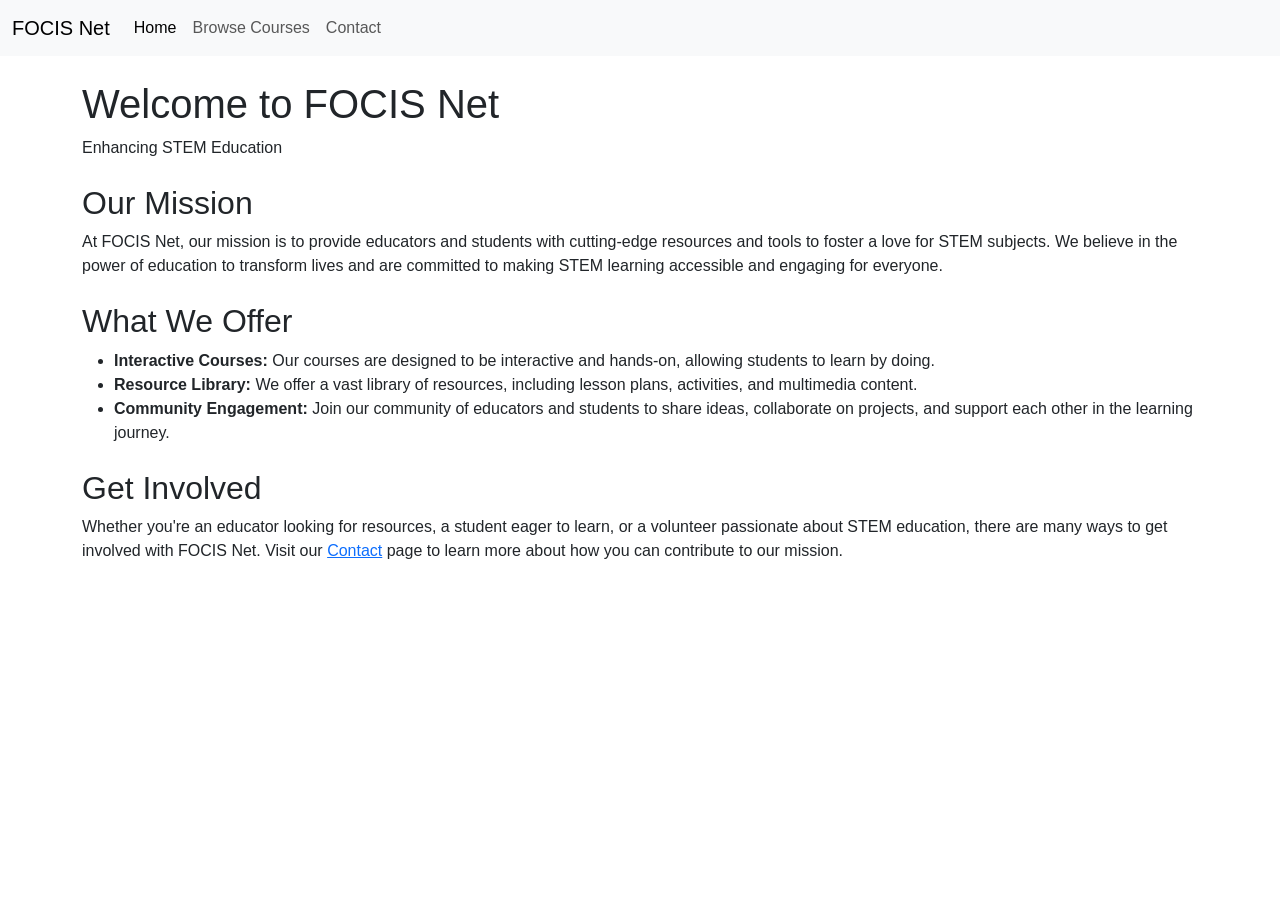
<file: index.html>
<!DOCTYPE html>
<html lang="en" manifest="site.manifest">
<head>
    <meta charset="UTF-8">
    <meta name="viewport" content="width=device-width, initial-scale=1.0">
    <meta http-equiv="X-UA-Compatible" content="IE=edge">
    <meta name="description" content="FOCIS Net is a platform dedicated to enhancing STEM education through innovative resources and advanced engagement.">
    <meta name="keywords" content="FOCIS Net, STEM education, innovative resources, engagement, science, technology, engineering, mathematics">
    <meta name="author" content="FOCIS Net Team">
    <meta property="og:title" content="FOCIS Net">
    <meta property="og:description" content="FOCIS Net is a platform dedicated to enhancing STEM education through innovative resources and advanced engagement.">
    <meta property="og:image" content="https://basinfobusiness.github.io/focisnet/images/icon-512-maskable.png">
    <meta property="og:url" content="https://basinfobusiness.github.io/focisnet/">
    <meta name="twitter:card" content="summary_large_image">
    <meta name="twitter:title" content="FOCIS Net">
    <meta name="twitter:description" content="FOCIS Net is a platform dedicated to enhancing STEM education through innovative resources and advanced engagement.">
    <meta name="twitter:image" content="https://basinfobusiness.github.io/focisnet/images/icon-512-maskable.png">
    <meta name="twitter:site" content="@FOCISNet">
    <meta name="twitter:creator" content="@FOCISNet">
    <meta name="theme-color" content="#ffffff">
    <meta name="apple-mobile-web-app-capable" content="yes">
    <meta name="apple-mobile-web-app-status-bar-style" content="default">
    <meta name="apple-mobile-web-app-title" content="FOCIS Net">
    <meta name="mobile-web-app-capable" content="yes">
    <title>FOCIS Net</title>
    <link rel="icon" href="favicon.ico">
    <link rel="stylesheet" href="css/site.css">
    <link rel="stylesheet" href="https://cdn.jsdelivr.net/npm/bootstrap-icons@1.11.3/font/bootstrap-icons.css" integrity="sha384-tViUnnbYAV00FLIhhi3v/dWt3Jxw4gZQcNoSCxCIFNJVCx7/D55/wXsrNIRANwdD" crossorigin="anonymous">
    <link rel="stylesheet" href="https://cdn.jsdelivr.net/npm/bootstrap@5.3.3/dist/css/bootstrap.min.css" integrity="sha384-QWTKZyjpPEjISv5WaRU9OFeRpok6YctnYmDr5pNlyT2bRjXh0JMhjY6hW+ALEwIH" crossorigin="anonymous">
    <script src="https://cdn.jsdelivr.net/npm/bootstrap@5.3.3/dist/js/bootstrap.min.js" integrity="sha384-0pUGZvbkm6XF6gxjEnlmuGrJXVbNuzT9qBBavbLwCsOGabYfZo0T0to5eqruptLy" crossorigin="anonymous"></script>
</head>
<body>
    <nav class="navbar navbar-expand-lg navbar-light bg-light">
        <div class="container-fluid">
            <a class="navbar-brand" href="index.html">FOCIS Net</a>
            <button class="navbar-toggler" type="button" data-bs-toggle="collapse" data-bs-target="#navbarNav" aria-controls="navbarNav" aria-expanded="false" aria-label="Toggle navigation">
                <span class="navbar-toggler-icon"></span>
            </button>
            <div class="collapse navbar-collapse" id="navbarNav">
                <ul class="navbar-nav">
                    <li class="nav-item">
                        <a class="nav-link active" onclick="navigate('/')">Home</a>
                    </li>
                    <li class="nav-item">
                        <a class="nav-link" onclick="navigate('/browses_courses')">Browse Courses</a>
                    </li>
                    <li class="nav-item">
                        <a class="nav-link" onclick="navigate('/contact')">Contact</a>
                    </li>
                </ul>
            </div>
        </div>
    </nav>
    <div class="container mt-4">
        <h1>Welcome to FOCIS Net</h1>
        <p>Enhancing STEM Education</p>
    </div>
    <div class="container mt-4">
        <h2>Our Mission</h2>
        <p>At FOCIS Net, our mission is to provide educators and students with cutting-edge resources and tools to foster a love for STEM subjects. We believe in the power of education to transform lives and are committed to making STEM learning accessible and engaging for everyone.</p>
    </div>
    <div class="container mt-4">
        <h2>What We Offer</h2>
        <ul>
            <li><strong>Interactive Courses:</strong> Our courses are designed to be interactive and hands-on, allowing students to learn by doing.</li>
            <li><strong>Resource Library:</strong> We offer a vast library of resources, including lesson plans, activities, and multimedia content.</li>
            <li><strong>Community Engagement:</strong> Join our community of educators and students to share ideas, collaborate on projects, and support each other in the learning journey.</li>
        </ul>
    </div>
    <div class="container mt-4">
        <h2>Get Involved</h2>
        <p>Whether you're an educator looking for resources, a student eager to learn, or a volunteer passionate about STEM education, there are many ways to get involved with FOCIS Net. Visit our <a href="contact.html">Contact</a> page to learn more about how you can contribute to our mission.</p>
    </div>
    <div id="content"></div>
    <script src="js/site.js"></script>
    <script src="js/app.js"></script>
</body>
</html>
</file>
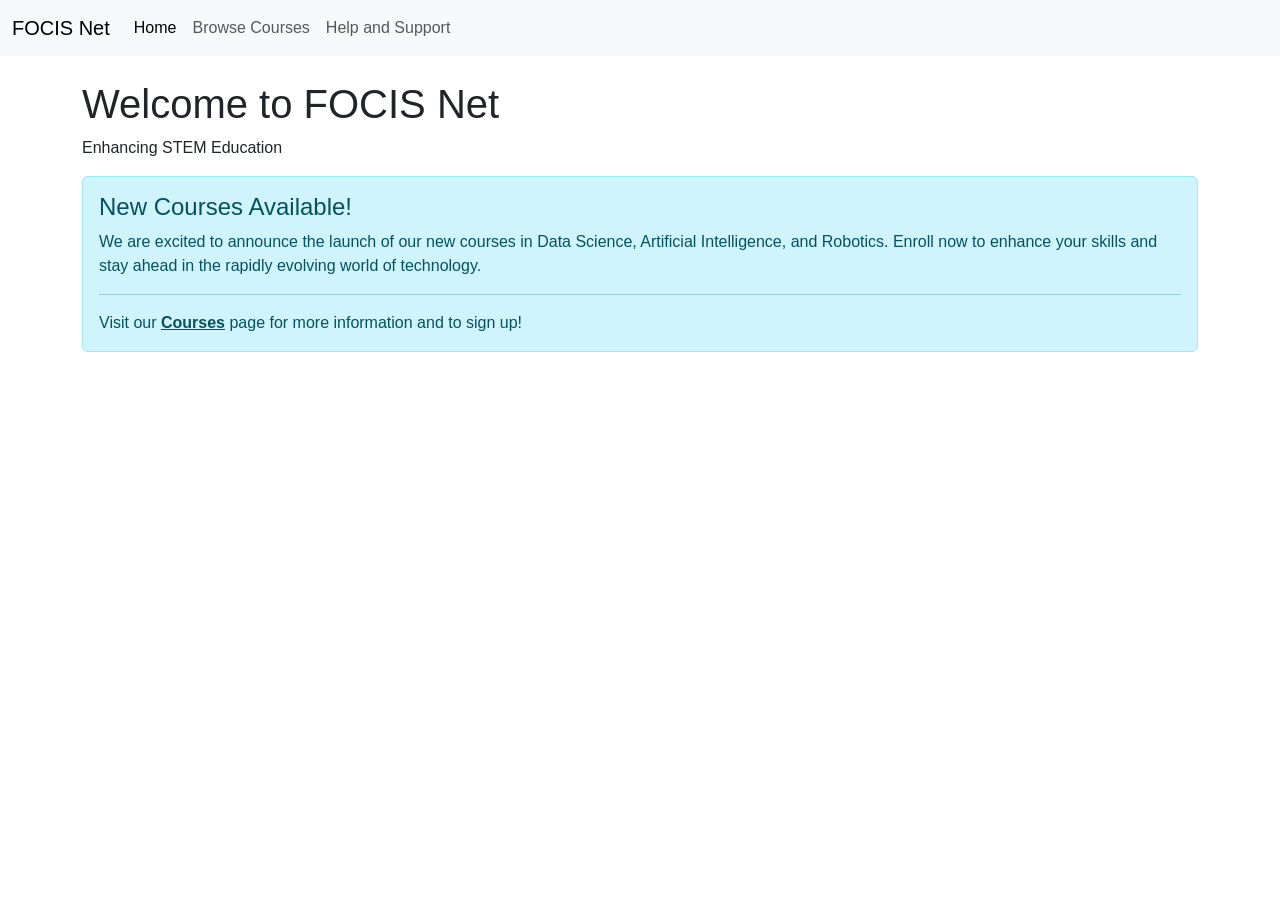
<file: browse_courses.html>
<!DOCTYPE html>
<html lang="en" manifest="site.manifest">
<head>
    <meta charset="UTF-8">
    <meta name="viewport" content="width=device-width, initial-scale=1.0">
    <meta http-equiv="X-UA-Compatible" content="IE=edge">
    <meta name="description" content="FOCIS Net is a platform dedicated to enhancing STEM education through innovative resources and advanced engagement.">
    <meta name="keywords" content="FOCIS Net, STEM education, innovative resources, engagement, science, technology, engineering, mathematics">
    <meta name="author" content="FOCIS Net Team">
    <meta property="og:title" content="FOCIS Net">
    <meta property="og:description" content="FOCIS Net is a platform dedicated to enhancing STEM education through innovative resources and advanced engagement.">
    <meta property="og:image" content="https://basinfobusiness.github.io/focisnet/images/icon-512-maskable.png">
    <meta property="og:url" content="https://basinfobusiness.github.io/focisnet/">
    <meta name="twitter:card" content="summary_large_image">
    <meta name="twitter:title" content="FOCIS Net">
    <meta name="twitter:description" content="FOCIS Net is a platform dedicated to enhancing STEM education through innovative resources and advanced engagement.">
    <meta name="twitter:image" content="https://basinfobusiness.github.io/focisnet/images/icon-512-maskable.png">
    <meta name="twitter:site" content="@FOCISNet">
    <meta name="twitter:creator" content="@FOCISNet">
    <meta name="theme-color" content="#ffffff">
    <meta name="apple-mobile-web-app-capable" content="yes">
    <meta name="apple-mobile-web-app-status-bar-style" content="default">
    <meta name="apple-mobile-web-app-title" content="FOCIS Net">
    <meta name="mobile-web-app-capable" content="yes">
    <title>FOCIS Net</title>
    <link rel="icon" href="favicon.ico">
    <link rel="stylesheet" href="css/site.css">
    <link rel="stylesheet" href="https://cdn.jsdelivr.net/npm/bootstrap-icons@1.11.3/font/bootstrap-icons.css" integrity="sha384-tViUnnbYAV00FLIhhi3v/dWt3Jxw4gZQcNoSCxCIFNJVCx7/D55/wXsrNIRANwdD" crossorigin="anonymous">
    <link rel="stylesheet" href="https://cdn.jsdelivr.net/npm/bootstrap@5.3.3/dist/css/bootstrap.min.css" integrity="sha384-QWTKZyjpPEjISv5WaRU9OFeRpok6YctnYmDr5pNlyT2bRjXh0JMhjY6hW+ALEwIH" crossorigin="anonymous">
    <script src="https://cdn.jsdelivr.net/npm/bootstrap@5.3.3/dist/js/bootstrap.min.js" integrity="sha384-0pUGZvbkm6XF6gxjEnlmuGrJXVbNuzT9qBBavbLwCsOGabYfZo0T0to5eqruptLy" crossorigin="anonymous"></script>
</head>
<body>
    <script type="module" src="https://basinfobusiness.github.io/focisnet/js/index.js"></script>
    <div id="navbar"></div>
    <div class="container mt-4">
        <h1>Welcome to FOCIS Net</h1>
        <p>Enhancing STEM Education</p>
    </div>
    <div class="container">
        <div class="alert alert-info" role="alert">
            <h4 class="alert-heading">New Courses Available!</h4>
            <p>We are excited to announce the launch of our new courses in Data Science, Artificial Intelligence, and Robotics. Enroll now to enhance your skills and stay ahead in the rapidly evolving world of technology.</p>
            <hr>
            <p class="mb-0">Visit our <a href="courses.html" class="alert-link">Courses</a> page for more information and to sign up!</p>
        </div>
    </div>
    <script src="js/site.js"></script>
</body>
</html>
</file>
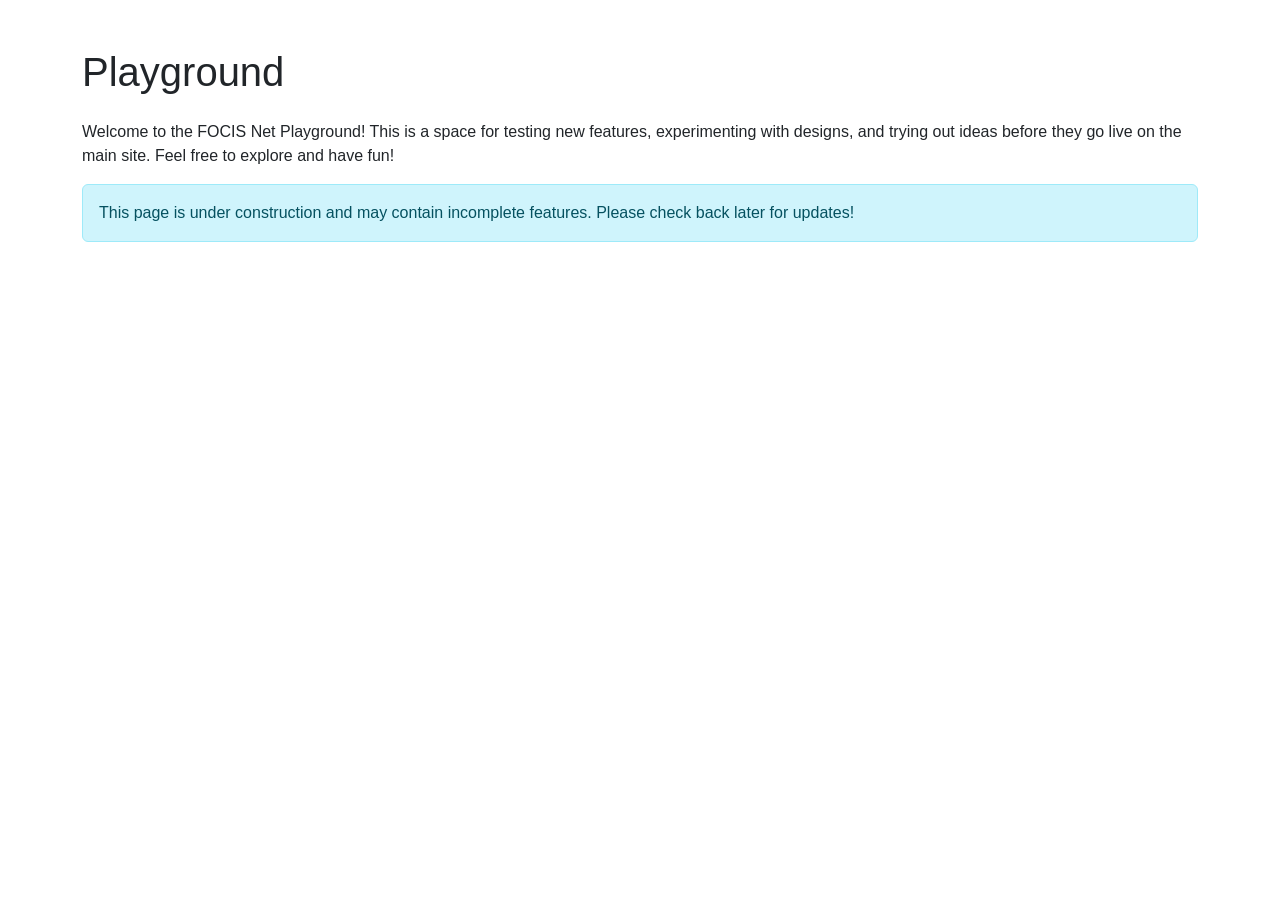
<file: playground.html>
<!DOCTYPE html>
<html lang="en">
<head>
    <meta charset="UTF-8">
    <meta name="viewport" content="width=device-width, initial-scale=1.0">
    <meta http-equiv="X-UA-Compatible" content="IE=edge">
    <meta name="description" content="FOCIS Net is a platform dedicated to enhancing STEM education through innovative resources and advanced engagement.">
    <meta name="keywords" content="FOCIS Net, STEM education, innovative resources, engagement, science, technology, engineering, mathematics">
    <meta name="author" content="FOCIS Net Team">
    <meta property="og:title" content="FOCIS Net">
    <meta property="og:description" content="FOCIS Net is a platform dedicated to enhancing STEM education through innovative resources and advanced engagement.">
    <meta property="og:image" content="https://basinfobusiness.github.io/focisnet/images/icon-512-maskable.png">
    <meta property="og:url" content="https://basinfobusiness.github.io/focisnet/">
    <meta name="twitter:card" content="summary_large_image">
    <meta name="twitter:title" content="FOCIS Net">
    <meta name="twitter:description" content="FOCIS Net is a platform dedicated to enhancing STEM education through innovative resources and advanced engagement.">
    <meta name="twitter:image" content="https://basinfobusiness.github.io/focisnet/images/icon-512-maskable.png">
    <meta name="twitter:site" content="@FOCISNet">
    <meta name="twitter:creator" content="@FOCISNet">
    <meta name="theme-color" content="#ffffff">
    <meta name="apple-mobile-web-app-capable" content="yes">
    <meta name="apple-mobile-web-app-status-bar-style" content="default">
    <meta name="apple-mobile-web-app-title" content="FOCIS Net">
    <meta name="mobile-web-app-capable" content="yes">
    <title>FOCIS Net | Playground</title>
    <link rel="icon" href="favicon.ico">
    <link rel="stylesheet" href="css/site.css">
    <link rel="stylesheet" href="https://cdn.jsdelivr.net/npm/bootstrap-icons@1.11.3/font/bootstrap-icons.css" integrity="sha384-tViUnnbYAV00FLIhhi3v/dWt3Jxw4gZQcNoSCxCIFNJVCx7/D55/wXsrNIRANwdD" crossorigin="anonymous">
    <link rel="stylesheet" href="https://cdn.jsdelivr.net/npm/bootstrap@5.3.3/dist/css/bootstrap.min.css" integrity="sha384-QWTKZyjpPEjISv5WaRU9OFeRpok6YctnYmDr5pNlyT2bRjXh0JMhjY6hW+ALEwIH" crossorigin="anonymous">
    <script src="https://cdn.jsdelivr.net/npm/bootstrap@5.3.3/dist/js/bootstrap.min.js" integrity="sha384-0pUGZvbkm6XF6gxjEnlmuGrJXVbNuzT9qBBavbLwCsOGabYfZo0T0to5eqruptLy" crossorigin="anonymous"></script>
</head>
<body>
    <div class="container my-5">
        <h1 class="mb-4">Playground</h1>
        <p>Welcome to the FOCIS Net Playground! This is a space for testing new features, experimenting with designs, and trying out ideas before they go live on the main site. Feel free to explore and have fun!</p>
        <div class="alert alert-info" role="alert">
            This page is under construction and may contain incomplete features. Please check back later for updates!
        </div>
    </div>
</body>
</html>
</file>
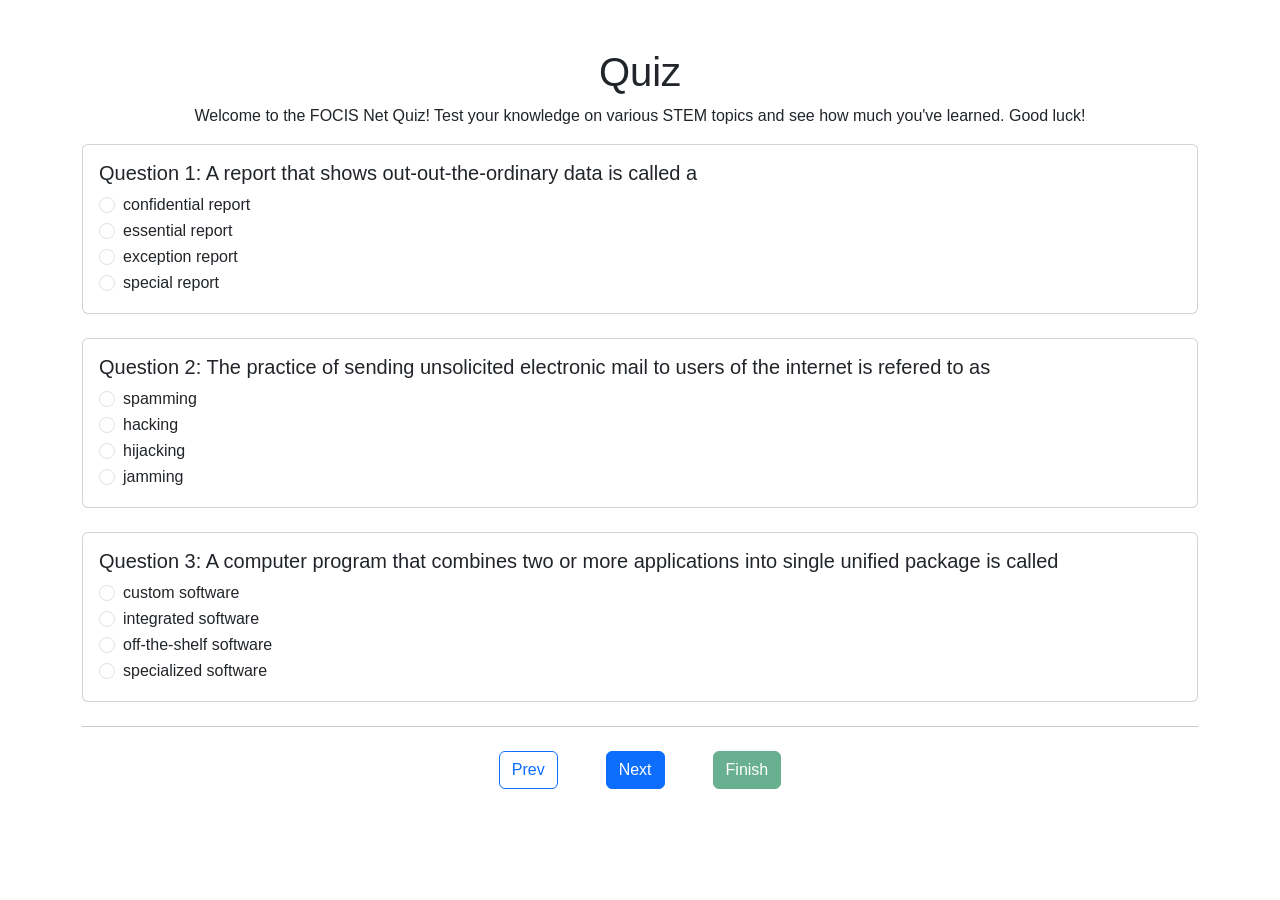
<file: quiz.html>
<!DOCTYPE html>
<html lang="en">
<head>
    <meta charset="UTF-8">
    <meta name="viewport" content="width=device-width, initial-scale=1.0">
    <meta http-equiv="X-UA-Compatible" content="IE=edge">
    <meta name="description" content="FOCIS Net is a platform dedicated to enhancing STEM education through innovative resources and advanced engagement.">
    <meta name="keywords" content="FOCIS Net, STEM education, innovative resources, engagement, science, technology, engineering, mathematics">
    <meta name="author" content="FOCIS Net Team">
    <meta property="og:title" content="FOCIS Net">
    <meta property="og:description" content="FOCIS Net is a platform dedicated to enhancing STEM education through innovative resources and advanced engagement.">
    <meta property="og:image" content="https://basinfobusiness.github.io/focisnet/images/icon-512-maskable.png">
    <meta property="og:url" content="https://basinfobusiness.github.io/focisnet/">
    <meta name="twitter:card" content="summary_large_image">
    <meta name="twitter:title" content="FOCIS Net">
    <meta name="twitter:description" content="FOCIS Net is a platform dedicated to enhancing STEM education through innovative resources and advanced engagement.">
    <meta name="twitter:image" content="https://basinfobusiness.github.io/focisnet/images/icon-512-maskable.png">
    <meta name="twitter:site" content="@FOCISNet">
    <meta name="twitter:creator" content="@FOCISNet">
    <meta name="theme-color" content="#ffffff">
    <meta name="apple-mobile-web-app-capable" content="yes">
    <meta name="apple-mobile-web-app-status-bar-style" content="default">
    <meta name="apple-mobile-web-app-title" content="FOCIS Net">
    <meta name="mobile-web-app-capable" content="yes">
    <title>FOCIS Net | Quiz</title>
    <link rel="icon" href="favicon.ico">
    <link rel="stylesheet" href="css/site.css">
    <link rel="stylesheet" href="https://cdn.jsdelivr.net/npm/bootstrap-icons@1.11.3/font/bootstrap-icons.css" integrity="sha384-tViUnnbYAV00FLIhhi3v/dWt3Jxw4gZQcNoSCxCIFNJVCx7/D55/wXsrNIRANwdD" crossorigin="anonymous">
    <link rel="stylesheet" href="https://cdn.jsdelivr.net/npm/bootstrap@5.3.3/dist/css/bootstrap.min.css" integrity="sha384-QWTKZyjpPEjISv5WaRU9OFeRpok6YctnYmDr5pNlyT2bRjXh0JMhjY6hW+ALEwIH" crossorigin="anonymous">
    <script src="https://cdn.jsdelivr.net/npm/bootstrap@5.3.3/dist/js/bootstrap.min.js" integrity="sha384-0pUGZvbkm6XF6gxjEnlmuGrJXVbNuzT9qBBavbLwCsOGabYfZo0T0to5eqruptLy" crossorigin="anonymous"></script>
</head>
<body>
    <div class="container">
        <h1 class="text-center mt-5">Quiz</h1>
        <p class="text-center">Welcome to the FOCIS Net Quiz! Test your knowledge on various STEM topics and see how much you've learned. Good luck!</p>
    </div>
    <div class="container">
        <div id="questionsContainer">
            <div class="card mb-4">
                <div class="card-body">
                    <h5 class="card-title">Question 1: A report that shows out-out-the-ordinary data is called a</h5>
                    <div class="form-check">
                        <input class="form-check-input" type="radio" name="question1" id="option1" value="option1">
                        <label class="form-check-label" for="option1">
                            confidential report
                        </label>
                    </div>
                    <div class="form-check">
                        <input class="form-check-input" type="radio" name="question1" id="option1" value="option1">
                        <label class="form-check-label" for="option1">
                            essential report
                        </label>
                    </div>
                    <div class="form-check">
                        <input class="form-check-input" type="radio" name="question1" id="option1" value="option1">
                        <label class="form-check-label" for="option1">
                            exception report
                        </label>
                    </div>
                    <div class="form-check">
                        <input class="form-check-input" type="radio" name="question1" id="option1" value="option1">
                        <label class="form-check-label" for="option1">
                            special report
                        </label>
                    </div>
                </div>
            </div>      
            <div class="card mb-4">
                <div class="card-body">
                    <h5 class="card-title">Question 2: The practice of sending unsolicited electronic mail to users of the internet is refered to as</h5>
                    <div class="form-check">
                        <input class="form-check-input" type="radio" name="question2" id="option1" value="option1">
                        <label class="form-check-label" for="option1">
                            spamming
                        </label>
                    </div>
                    <div class="form-check">
                        <input class="form-check-input" type="radio" name="question2" id="option1" value="option1">
                        <label class="form-check-label" for="option1">
                            hacking
                        </label>
                    </div>
                    <div class="form-check">
                        <input class="form-check-input" type="radio" name="question2" id="option1" value="option1">
                        <label class="form-check-label" for="option1">
                            hijacking
                        </label>
                    </div>
                    <div class="form-check">
                        <input class="form-check-input" type="radio" name="question2" id="option1" value="option1">
                        <label class="form-check-label" for="option1">
                            jamming
                        </label>
                    </div>
                </div>
            </div>
            <div class="card mb-4">
                <div class="card-body">
                    <h5 class="card-title">Question 3: A computer program that combines two or more applications into single unified package is called</h5>
                    <div class="form-check">
                        <input class="form-check-input" type="radio" name="question3" id="option1" value="option1">
                        <label class="form-check-label" for="option1">
                            custom software
                        </label>
                    </div>
                    <div class="form-check">
                        <input class="form-check-input" type="radio" name="question3" id="option1" value="option1">
                        <label class="form-check-label" for="option1">
                            integrated software
                        </label>
                    </div>
                    <div class="form-check">
                        <input class="form-check-input" type="radio" name="question3" id="option1" value="option1">
                        <label class="form-check-label" for="option1">
                            off-the-shelf software
                        </label>
                    </div>
                    <div class="form-check">
                        <input class="form-check-input" type="radio" name="question3" id="option1" value="option1">
                        <label class="form-check-label" for="option1">
                            specialized software
                        </label>
                    </div>
                </div>
            </div>
            <div class="collapse" id="questionNextCollapse">
                <div class="card mb-4">
                    <div class="card-body">
                        <h5 class="card-title">Question 4: The term What-If analysis is associated with</h5>
                        <div class="form-check">
                            <input class="form-check-input" type="radio" name="question4" id="option1" value="option1">
                            <label class="form-check-label" for="option1">
                                database application
                            </label>
                        </div>
                        <div class="form-check">
                            <input class="form-check-input" type="radio" name="question4" id="option2" value="option2">
                            <label class="form-check-label" for="option2">
                                desktop publishing application
                            </label>
                        </div>
                        <div class="form-check">
                            <input class="form-check-input" type="radio" name="question4" id="option3" value="option3">
                            <label class="form-check-label" for="option3">
                                spreadsheet application
                            </label>
                        </div>
                        <div class="form-check">
                            <input class="form-check-input" type="radio" name="question4" id="option4" value="option4">
                            <label class="form-check-label" for="option4">
                                word processing application
                            </label>
                        </div>
                    </div>
                </div>
                <div class="card mb-4">
                    <div class="card-body">
                        <h5 class="card-title">Question 5: Which of the following programs is an operating system?</h5>
                        <div class="form-check">
                            <input class="form-check-input" type="radio" name="question5" id="option1" value="option1">
                            <label class="form-check-label" for="option1">
                                internet explorer
                            </label>
                        </div>
                        <div class="form-check">
                            <input class="form-check-input" type="radio" name="question5" id="option2" value="option2">
                            <label class="form-check-label" for="option2">
                                mozilla firefox
                            </label>
                        </div>
                        <div class="form-check">
                            <input class="form-check-input" type="radio" name="question5" id="option3" value="option3">
                            <label class="form-check-label" for="option3">
                                Opera
                            </label>
                        </div>
                        <div class="form-check">
                            <input class="form-check-input" type="radio" name="question5" id="option4" value="option4">
                            <label class="form-check-label" for="option4">
                                Unix
                            </label>
                        </div>
                    </div>
                </div>
                <div class="card mb-4">
                    <div class="card-body">
                        <h5 class="card-title">Question 6: The finite and ordered sequence of steps which must be taken in order to solve a given problem is called</h5>
                        <div class="form-check">
                            <input class="form-check-input" type="radio" name="question6" id="option1" value="option1">
                            <label class="form-check-label" for="option6">
                                algorithm
                            </label>
                        </div>
                        <div class="form-check">
                            <input class="form-check-input" type="radio" name="question6" id="option2" value="option2">
                            <label class="form-check-label" for="option2">
                                compilation
                            </label>
                        </div>
                        <div class="form-check">
                            <input class="form-check-input" type="radio" name="question6" id="option3" value="option3">
                            <label class="form-check-label" for="option3">
                                flowcharting
                            </label>
                        </div>
                        <div class="form-check">
                            <input class="form-check-input" type="radio" name="question6" id="option4" value="option4">
                            <label class="form-check-label" for="option4">
                                iteration
                            </label>
                        </div>
                    </div>
                </div>
            </div>
        </div>
        <hr>
        <div class="d-flex justify-content-center mt-4 mb-5">
            <button class="btn btn-outline-primary me-5" type="button">Prev</button>
            <button class="btn btn-primary me-5" type="button">Next</button>
            <button id="finishBtn" class="btn btn-success" type="button" disabled>Finish</button>
        </div>
    </div>
    <script src="js/quiz.js"></script>
</body>
</html>
</file>
<file: css/site.css>
*{margin: 0; padding: 0; box-sizing: border-box; font-family: 'Segoe UI', Tahoma, Geneva, Verdana, sans-serif;}
body {background-color: #f8f9fa; color: #212529; user-select: none;}
header {background-color: #343a40; color: #fff; padding: 10px 20px; display: flex; justify-content: space-between; align-items: center;}
header h1 {font-size: 1.5rem;}
</file>
